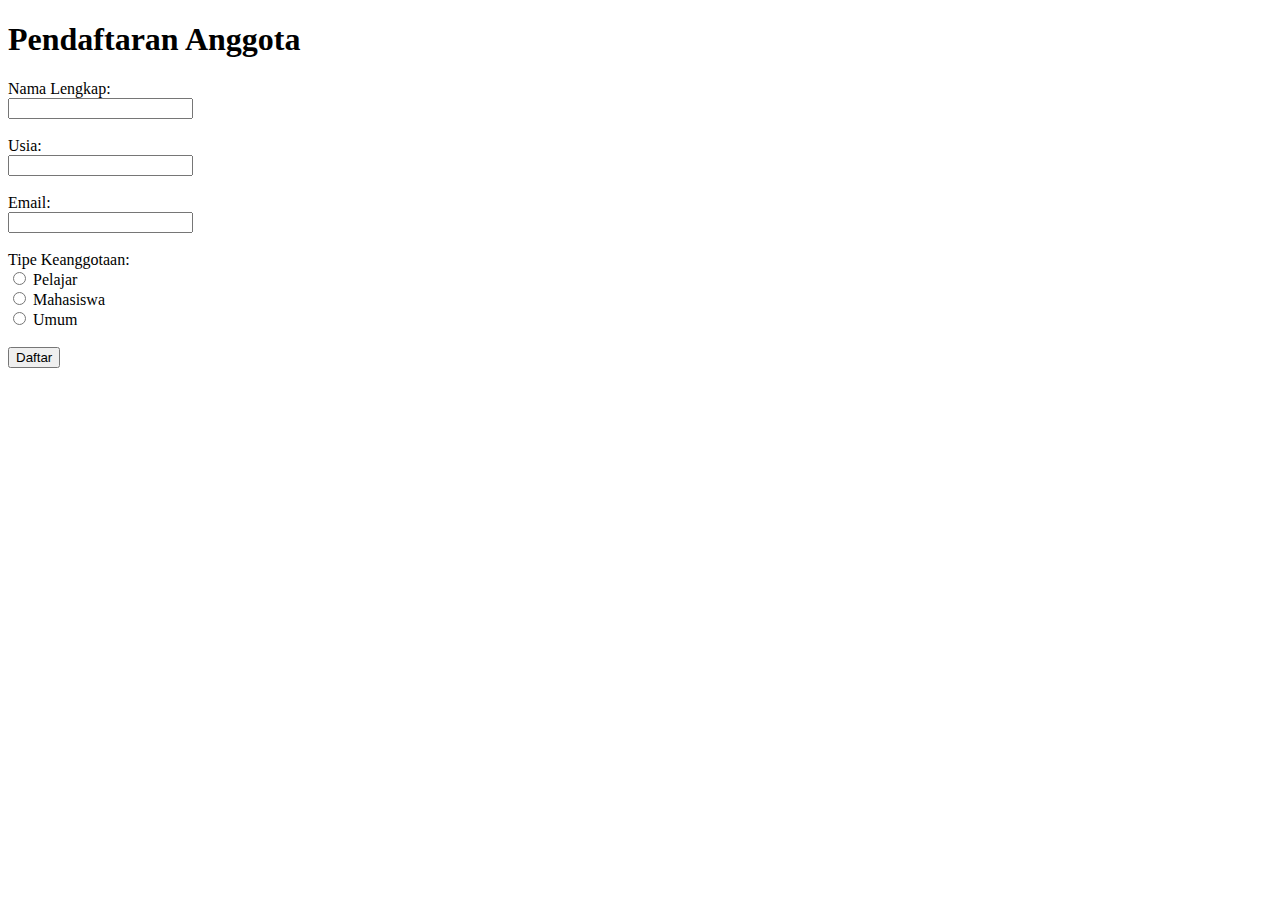
<file: formpost.html>
<!DOCTYPE html>
<html lang="id">
<head>
  <meta charset="UTF-8">
  <title>Form Pendaftaran Anggota</title>
</head>
<body>
  <h1>Pendaftaran Anggota</h1>
  <form action="proses-daftar.php" method="POST">
    <label for="nama">Nama Lengkap:</label><br>
    <input type="text" name="nama" id="nama" required><br><br>

    <label for="usia">Usia:</label><br>
    <input type="number" name="usia" id="usia" min="1" required><br><br>

    <label for="email">Email:</label><br>
    <input type="email" name="email" id="email" required><br><br>

    <label>Tipe Keanggotaan:</label><br>
    <input type="radio" name="tipe" value="Pelajar" required> Pelajar<br>
    <input type="radio" name="tipe" value="Mahasiswa" required> Mahasiswa<br>
    <input type="radio" name="tipe" value="Umum" required> Umum<br><br>

    <button type="submit">Daftar</button>
  </form>
</body>
</html>
</file>
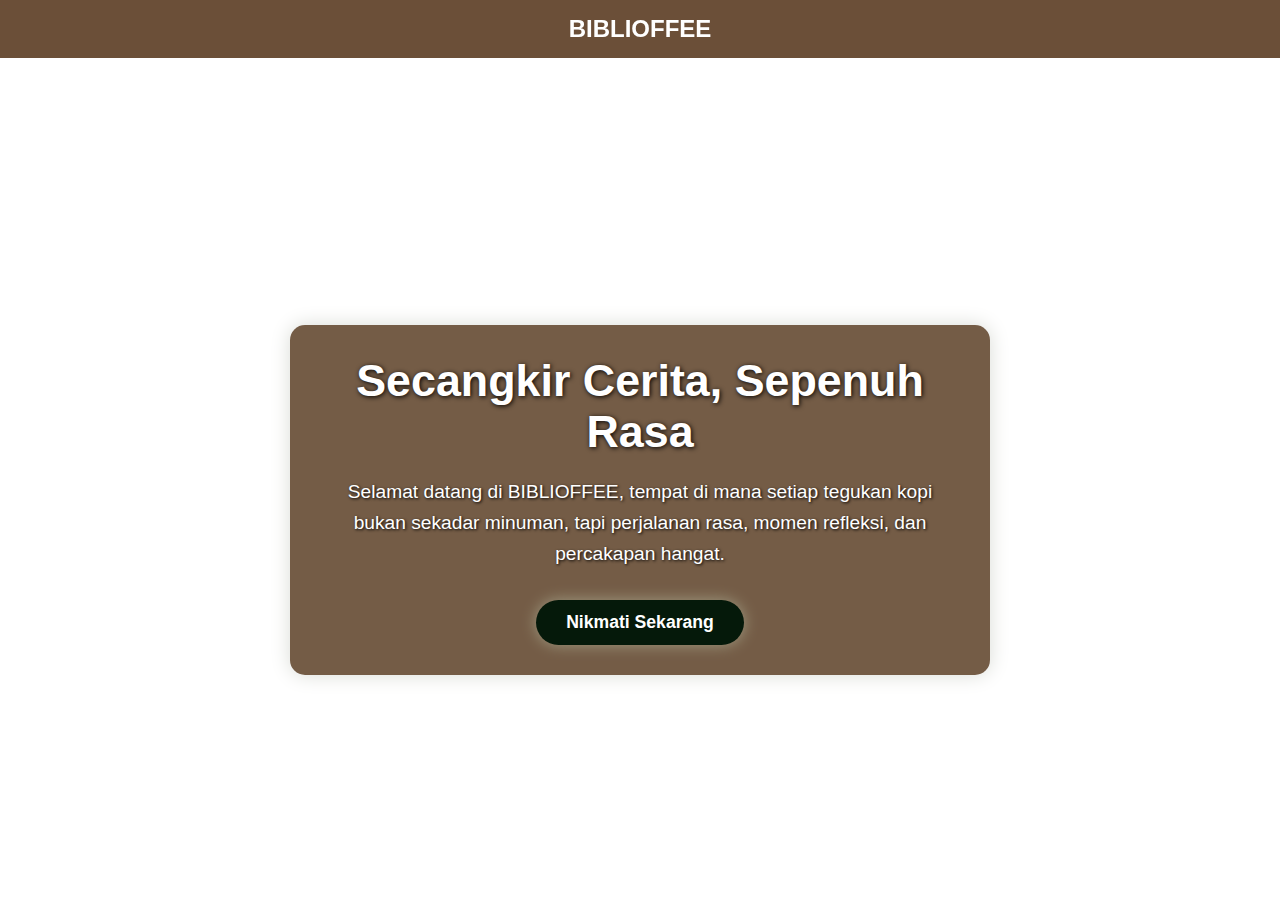
<file: home.html>
<!DOCTYPE html>
<html lang="en">
<head>
  <meta charset="UTF-8" />
  <meta name="viewport" content="width=device-width, initial-scale=1" />
  <title>Digitalcodehub - Home</title>
  <link rel="stylesheet" href="https://cdnjs.cloudflare.com/ajax/libs/font-awesome/5.15.3/css/all.min.css"/>
  <link href="https://fonts.cdnfonts.com/css/poppins" rel="stylesheet"/>
  <style>
    * {
      margin: 0;
      padding: 0;
      box-sizing: border-box;
      font-family: 'Poppins', sans-serif;
    }
    body {
      background-image: url('https://i.imgur.com/icF4fdD.jpeg');
      background-size: cover;
      color: #fff;
      min-height: 100vh;
      display: flex;
      flex-direction: column;
      justify-content: center;
      align-items: center;
      padding: 20px;
      text-align: center;
    }
    header {
      position: fixed;
      top: 0; left: 0; right: 0;
      background-color: rgba(70, 35, 6, 0.8);
      padding: 15px 30px;
      font-weight: bold;
      font-size: 1.5rem;
      color: #fff;
      user-select: none;
      z-index: 100;
    }
    main {
      max-width: 700px;
      background-color: rgba(70, 38, 8, 0.75);
      padding: 30px;
      border-radius: 15px;
      box-shadow: 0 0 20px #d9dbd5;
      margin-top: 100px;
    }
    h1 {
      margin-bottom: 20px;
      font-size: 2.8rem;
      text-shadow: 1px 1px 5px #000;
    }
    p {
      font-size: 1.2rem;
      line-height: 1.6;
      text-shadow: 1px 1px 3px #000;
    }
    .btn-login {
      margin-top: 30px;
      background-color: #05190A;
      color: #fff;
      padding: 12px 30px;
      font-size: 1.1rem;
      border: none;
      border-radius: 50px;
      cursor: pointer;
      font-weight: 600;
      box-shadow: 0 0 15px #a09b82;
      transition: background-color 0.3s ease;
      text-decoration: none;
      display: inline-block;
    }
    .btn-login:hover {
      background-color: #88cad6;
    }
</style>
</head>
<body>
  <header>BIBLIOFFEE</header>
  <main>
  <h1>Secangkir Cerita, Sepenuh Rasa</h1>
  <p>
    Selamat datang di BIBLIOFFEE, tempat di mana setiap tegukan kopi bukan sekadar minuman, tapi perjalanan rasa, momen refleksi, dan percakapan hangat.  
  </p>
  <a href="login.html?popup=login" class="btn-login">Nikmati Sekarang</a>
  </main>
</body>
</html>
</file>
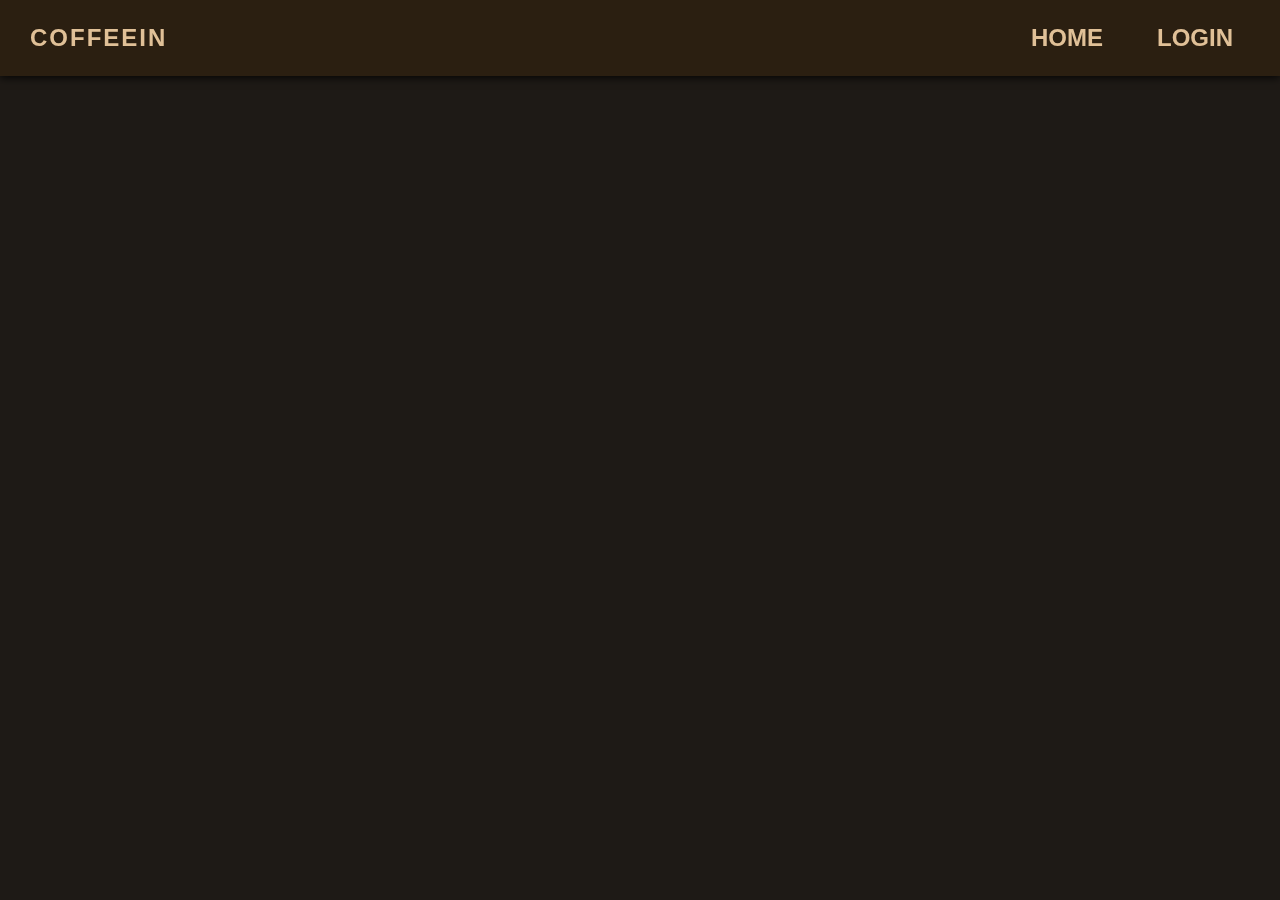
<file: home2.html>
<!DOCTYPE html>
<html lang="id">
<head>
  <meta charset="UTF-8" />
  <meta name="viewport" content="width=device-width, initial-scale=1" />
  <title>COFFEEIN - Home</title>
  <link rel="stylesheet" href="https://cdnjs.cloudflare.com/ajax/libs/font-awesome/5.15.3/css/all.min.css"/>
  <link href="https://fonts.cdnfonts.com/css/poppins" rel="stylesheet"/>
  <style>
    * {
      margin: 0;
      padding: 0;
      box-sizing: border-box;
      font-family: 'Poppins', sans-serif;
    }
    body {
      background: #1e1a16; /* gelap coklat */
      color: #e0c097; /* coklat muda */
      min-height: 100vh;
      display: flex;
      flex-direction: column;
      justify-content: center;
      align-items: center;
      padding: 20px;
      text-align: center;
      background-image: url('https://images.unsplash.com/photo-1509042239860-f550ce710b93?auto=format&fit=crop&w=1470&q=80');
      background-size: cover;
      background-position: center;
      background-repeat: no-repeat;
      background-blend-mode: multiply;
    }
    header {
      position: fixed;
      top: 0; left: 0; right: 0;
      background-color: rgba(44, 32, 17, 0.95);
      padding: 15px 30px;
      font-weight: bold;
      font-size: 1.5rem;
      color: #e0c097;
      user-select: none;
      z-index: 100;
      box-shadow: 0 2px 8px rgba(0, 0, 0, 0.8);
      display: flex;
      justify-content: space-between;
      align-items: center;
    }
    header .logo {
      user-select: none;
      letter-spacing: 2px;
    }
    header nav {
      display: flex;
      gap: 20px;
    }
    header nav a {
      color: #e0c097;
      text-decoration: none;
      font-weight: 600;
      text-transform: uppercase;
      padding: 7px 15px;
      border: 2px solid transparent;
      border-radius: 6px;
      transition: all 0.3s ease;
    }
    header nav a:hover {
      background-color: #7b5734;
      border-color: #e0c097;
      box-shadow: 0 0 8px #e0c097;
    }
    main {
      max-width: 700px;
      background-color: rgba(44, 32, 17, 0.85);
      padding: 30px;
      border-radius: 15px;
      box-shadow: 0 0 20px #7b5734;
      margin-top: 100px;

      opacity: 0;
      transform: translateY(30px);
      animation: fadeSlideUp 0.8s forwards ease-out;
    }
    @keyframes fadeSlideUp {
      to {
        opacity: 1;
        transform: translateY(0);
      }
    }
    h1 {
      margin-bottom: 20px;
      font-size: 2.8rem;
      text-shadow: 1px 1px 3px #000;
    }
    p {
      font-size: 1.2rem;
      line-height: 1.6;
      text-shadow: 1px 1px 2px #000;
      color: #d9b382;
    }
    .btn-login {
      margin-top: 30px;
      background-color: #7b5734;
      color: #fff;
      padding: 12px 30px;
      font-size: 1.1rem;
      border: none;
      border-radius: 50px;
      cursor: pointer;
      font-weight: 600;
      box-shadow: 0 0 15px #7b5734;
      transition: background-color 0.3s ease, box-shadow 0.3s ease, transform 0.2s ease;
      text-decoration: none;
      display: inline-block;
    }
    .btn-login:hover,
    .btn-login:focus {
      background-color: #5a3e24;
      box-shadow: 0 0 20px #d9b382;
      outline: none;
      transform: translateY(-2px);
    }
  </style>
</head>
<body>
  <header>
    <div class="logo">COFFEEIN</div>
    <nav>
      <a href="home.html" class="active">Home</a>
      <a href="login.html?popup=login">Login</a>
    </nav>
  </header>
  <main>
    <h1>Selamat Datang di Coffeein!</h1>
    <p>
      Halo Sobat Kopi! Lagi pengen ngopi enak? <br/>
      Di sini tempatnya, kopi keren siap ngisi harimu. <br/>
      Pesan gampang, langsung nyeruput tanpa ribet. <br/>
      Ngopi santai, biar vibes kamu makin chill!
    </p>
  </main>
</body>
</html>
</file>
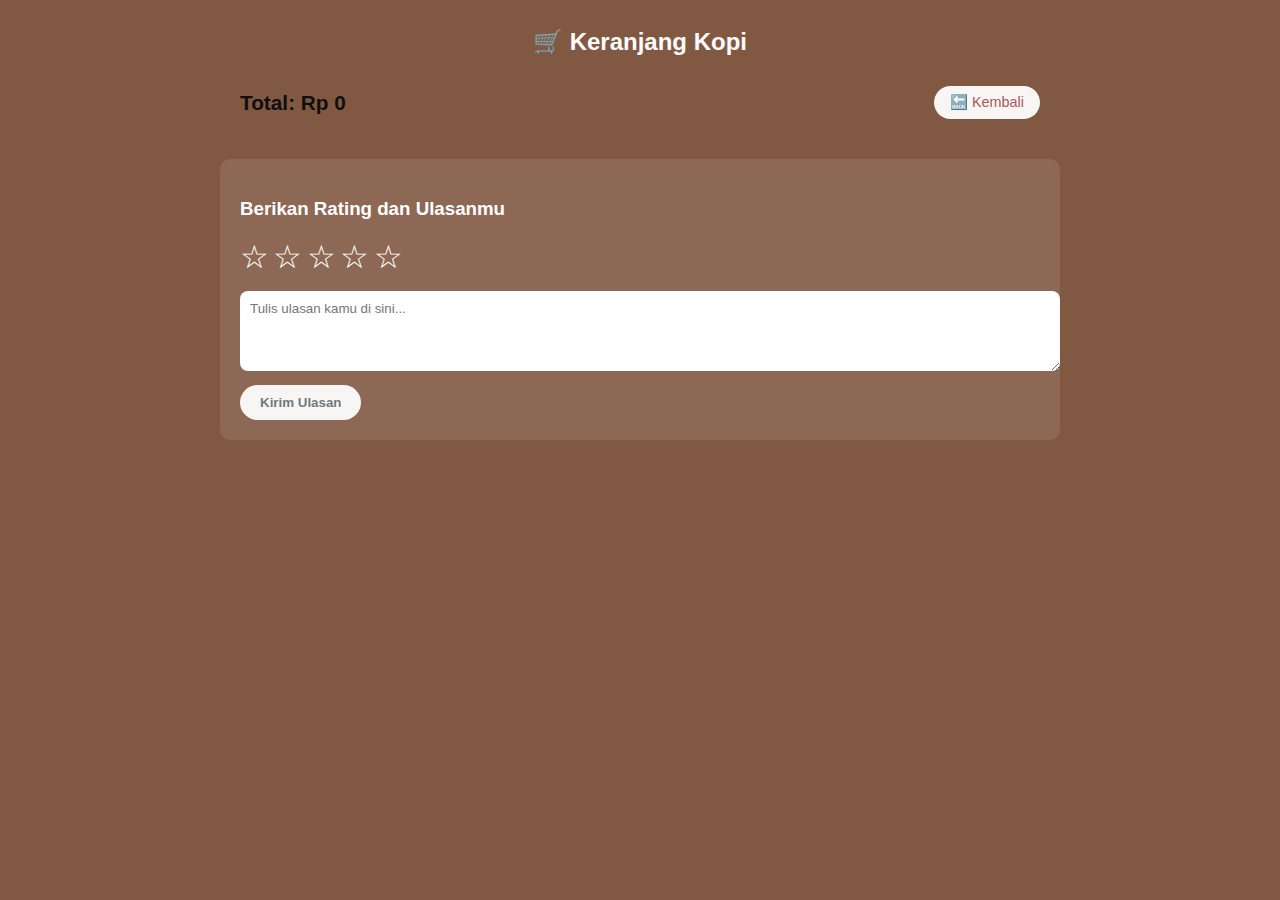
<file: keranjang.html>
<!DOCTYPE html>
<html lang="id">
<head>
  <meta charset="UTF-8" />
  <meta name="viewport" content="width=device-width, initial-scale=1" />
  <title>Keranjang Kopi</title>
  <link href="https://fonts.cdnfonts.com/css/poppins" rel="stylesheet" />
  <style>
    body {
      background: #815942;
      color: #fff;
      font-family: 'Poppins', sans-serif;
      padding: 20px;
    }
    header {
      font-size: 1.5rem;
      font-weight: bold;
      margin-bottom: 30px;
      text-align: center;
      color: #fdfcfc;
    }
    .cart-list {
      max-width: 800px;
      margin: 0 auto;
    }
    .cart-item {
      display: flex;
      align-items: center;
      justify-content: space-between;
      background: rgba(255,255,255,0.05);
      border-radius: 10px;
      margin-bottom: 15px;
      padding: 15px;
      box-shadow: 0 0 10px #284d63;
    }
    .cart-item img {
      width: 80px;
      height: 80px;
      object-fit: cover;
      border-radius: 8px;
      margin-right: 15px;
    }
    .item-info {
      flex-grow: 1;
    }
    .item-info h3 {
      font-size: 1.2rem;
      color: #fffdfd;
    }
    .item-info .price {
      color: #0f0f0f;
      margin-top: 5px;
    }
    .remove-btn {
      background: transparent;
      border: none;
      color: red;
      font-size: 1.3rem;
      cursor: pointer;
    }
    .footer-bar {
      display: flex;
      justify-content: space-between;
      align-items: center;
      margin-top: 20px;
      max-width: 800px;
      margin-left: auto;
      margin-right: auto;
    }
    .total {
      font-size: 1.3rem;
      font-weight: bold;
      color: #0f0f0f;
    }
    .back-btn {
      background-color: #f8f6f5;
      color: rgb(175, 85, 85);
      padding: 8px 16px;
      border: none;
      border-radius: 30px;
      cursor: pointer;
      font-size: 0.9rem;
      text-decoration: none;
    }
    .toast {
      position: fixed;
      bottom: 20px;
      right: 20px;
      background: #e74c3c;
      color: white;
      padding: 10px 20px;
      border-radius: 6px;
      opacity: 0;
      transition: all 0.4s ease;
      z-index: 999;
    }
    .toast.show {
      opacity: 1;
      bottom: 40px;
    }

    /* Tambahan untuk rating & ulasan */
    #reviewSection {
      max-width: 800px;
      margin: 40px auto 20px;
      background: rgba(255,255,255,0.1);
      padding: 20px;
      border-radius: 10px;
      color: #fff;
    }
    #rating .star {
      font-size: 2rem;
      cursor: pointer;
    }
    #reviewText {
      width: 100%;
      margin-top: 15px;
      border-radius: 8px;
      padding: 10px;
      border: none;
      resize: vertical;
      font-family: 'Poppins', sans-serif;
    }
    #submitReview {
      margin-top: 10px;
      padding: 10px 20px;
      border: none;
      background: #f8f6f5;
      color: #6f7a7e;
      border-radius: 30px;
      cursor: pointer;
      font-weight: bold;
    }
  </style>
</head>
<body>
  <header>🛒 Keranjang Kopi</header>

  <div class="cart-list" id="cartList"></div>

  <div class="footer-bar">
    <div class="total" id="totalHarga">Total: Rp 0</div>
    <button class="back-btn" onclick="window.history.back()">🔙 Kembali</button>
  </div>

  <!-- Rating & Ulasan -->
  <div id="reviewSection">
    <h3>Berikan Rating dan Ulasanmu</h3>
    <div id="rating">
      <span class="star" data-value="1">☆</span>
      <span class="star" data-value="2">☆</span>
      <span class="star" data-value="3">☆</span>
      <span class="star" data-value="4">☆</span>
      <span class="star" data-value="5">☆</span>
    </div>
    <textarea id="reviewText" rows="4" placeholder="Tulis ulasan kamu di sini..."></textarea>
    <button id="submitReview">Kirim Ulasan</button>
  </div>

  <div class="toast" id="toast">Item dihapus dari keranjang</div>

  <script>
    const cartKey = 'kopiCart';
    const cartList = document.getElementById('cartList');
    const totalHarga = document.getElementById('totalHarga');
    const toast = document.getElementById('toast');

    function showToast(message) {
      toast.textContent = message;
      toast.classList.add('show');
      setTimeout(() => toast.classList.remove('show'), 2000);
    }

    function loadCart() {
      const cart = JSON.parse(localStorage.getItem(cartKey)) || [];
      cartList.innerHTML = '';
      let total = 0;

      cart.forEach((item, index) => {
        total += item.price;

        const div = document.createElement('div');
        div.className = 'cart-item';
        div.innerHTML = `
          <img src="${item.img}" alt="${item.name}">
          <div class="item-info">
            <h3>${item.name}</h3>
            <div class="price">Rp ${item.price.toLocaleString('id-ID')}</div>
          </div>
          <button class="remove-btn" title="Hapus item">🗑️</button>
        `;

        div.querySelector('.remove-btn').addEventListener('click', () => {
          cart.splice(index, 1);
          localStorage.setItem(cartKey, JSON.stringify(cart));
          loadCart();
          showToast(`${item.name} dihapus dari keranjang`);
        });

        cartList.appendChild(div);
      });

      totalHarga.textContent = `Total: Rp ${total.toLocaleString('id-ID')}`;
    }

    document.addEventListener('DOMContentLoaded', loadCart);

    // Rating dan ulasan
    const stars = document.querySelectorAll('#rating .star');
    const reviewText = document.getElementById('reviewText');
    const submitBtn = document.getElementById('submitReview');
    let selectedRating = 0;

    stars.forEach(star => {
      star.addEventListener('mouseenter', () => {
        const val = star.getAttribute('data-value');
        highlightStars(val);
      });
      star.addEventListener('mouseleave', () => {
        highlightStars(selectedRating);
      });
      star.addEventListener('click', () => {
        selectedRating = star.getAttribute('data-value');
        highlightStars(selectedRating);
      });
    });

    function highlightStars(rating) {
      stars.forEach(s => {
        if (s.getAttribute('data-value') <= rating) {
          s.textContent = '⭐';
          s.style.color = 'gold';
        } else {
          s.textContent = '☆';
          s.style.color = '#ccc';
        }
      });
    }

    submitBtn.addEventListener('click', () => {
      if (selectedRating == 0) {
        alert('Pilih dulu rating bintangnya ya!');
        return;
      }
      if (reviewText.value.trim() === '') {
        alert('Tulis dulu ulasan kamu ya!');
        return;
      }

      alert(`Terima kasih atas rating ${selectedRating} bintang dan ulasan:\n"${reviewText.value.trim()}"`);
      selectedRating = 0;
      highlightStars(0);
      reviewText.value = '';
    });
  </script>
</body>
</html>
</file>
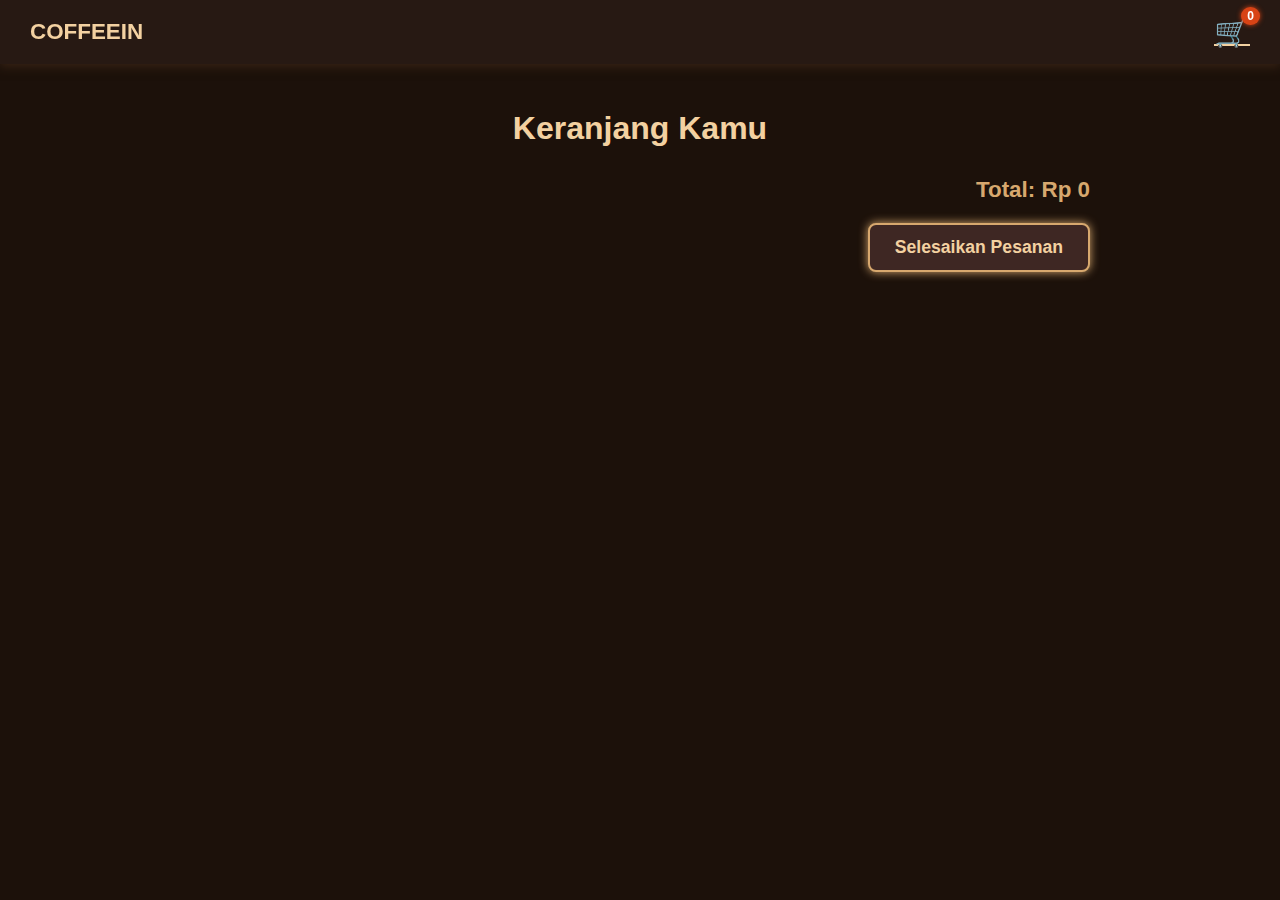
<file: keranjang2.html>
<!DOCTYPE html>
<html lang="id">
<head>
  <meta charset="UTF-8" />
  <meta name="viewport" content="width=device-width, initial-scale=1" />
  <title>Keranjang Kopi</title>
  <link href="https://fonts.cdnfonts.com/css/poppins" rel="stylesheet" />
  <style>
    * {
      margin: 0;
      padding: 0;
      box-sizing: border-box;
      font-family: 'Poppins', sans-serif;
    }

    body {
      background: #1C110A;
      color: #f3d1a1;
      min-height: 100vh;
      padding: 20px;
      overflow-x: hidden;
    }

    header {
      background-color: rgba(40, 26, 20, 0.95);
      padding: 15px 30px;
      display: flex;
      justify-content: space-between;
      align-items: center;
      user-select: none;
      position: fixed;
      top: 0;
      left: 0;
      right: 0;
      z-index: 100;
      font-weight: bold;
      font-size: 1.4rem;
      color: #f3d1a1;
      box-shadow: 0 2px 10px rgba(80, 50, 30, 0.6);
    }

    .cart-icon {
      position: relative;
      cursor: pointer;
      font-size: 1.8rem;
      color: #f3d1a1;
      transition: transform 0.3s ease;
    }

    .cart-count {
      position: absolute;
      top: -8px;
      right: -10px;
      background: #D84315;
      color: white;
      border-radius: 50%;
      font-size: 0.75rem;
      padding: 2px 6px;
      font-weight: bold;
      box-shadow: 0 0 5px #D84315;
    }

    main {
      margin-top: 90px;
      max-width: 900px;
      margin-left: auto;
      margin-right: auto;
    }

    .cart-list {
      margin-top: 20px;
    }

    .cart-item {
      display: flex;
      align-items: center;
      justify-content: space-between;
      background: rgba(255, 255, 255, 0.05);
      border-radius: 12px;
      margin-bottom: 20px;
      padding: 15px;
      box-shadow: 0 0 12px rgba(83, 52, 32, 0.3);
      position: relative;
    }

    .cart-item img {
      width: 80px;
      height: 80px;
      object-fit: cover;
      border-radius: 10px;
      margin-right: 20px;
      box-shadow: 0 0 8px rgba(215, 168, 110, 0.4);
    }

    .item-info {
      flex-grow: 1;
    }

    .item-info h3 {
      font-size: 1.2rem;
      margin-bottom: 6px;
      color: #f3d1a1;
    }

    .item-info .price {
      color: #D7A86E;
      font-weight: 600;
    }

    .remove-btn {
      background: transparent;
      border: none;
      color: #e57373;
      font-size: 1.5rem;
      cursor: pointer;
    }

    .remove-btn:hover {
      transform: scale(1.3);
      color: #ff4c4c;
    }

    .total {
      text-align: right;
      font-size: 1.4rem;
      font-weight: bold;
      color: #D7A86E;
      margin-top: 30px;
    }

    .checkout-btn {
      background-color: #3E2723;
      color: #f3d1a1;
      padding: 12px 25px;
      font-size: 1.1rem;
      border: 2px solid #D7A86E;
      border-radius: 8px;
      cursor: pointer;
      float: right;
      margin-top: 20px;
      font-weight: bold;
      box-shadow: 0 0 10px #D7A86E;
      transition: background-color 0.3s ease, transform 0.2s ease;
    }

    .checkout-btn:hover {
      background-color: #D7A86E;
      color: #3E2723;
      transform: scale(1.05);
    }

    .toast {
      position: fixed;
      bottom: 20px;
      right: 20px;
      background: #4E342E;
      color: #f3d1a1;
      padding: 12px 25px;
      border-radius: 8px;
      opacity: 0;
      transform: translateY(20px);
      transition: opacity 0.4s ease, transform 0.4s ease;
      z-index: 999;
      font-weight: 600;
      box-shadow: 0 0 12px rgba(255, 244, 230, 0.2);
    }

    .toast.show {
      opacity: 1;
      transform: translateY(0);
    }
  </style>
</head>
<body>
  <header>
    <div>COFFEEIN</div>
    <a href="keranjang.html" class="cart-icon" id="cartIcon" aria-label="Keranjang">
      🛒 <span class="cart-count" id="cartCount" aria-live="polite">0</span>
    </a>
  </header>

  <main>
    <h1 style="text-align:center; font-size: 2rem; margin-bottom: 30px;">Keranjang Kamu</h1>
    <div class="cart-list" id="cartList" aria-live="polite"></div>
    <div class="total" id="totalHarga">Total: Rp 0</div>
    <button class="checkout-btn" onclick="selesaikanPesanan()">Selesaikan Pesanan</button>
  </main>

  <div class="toast" id="toast" role="alert" aria-atomic="true">Item dihapus dari keranjang</div>

  <script>
    const cartKey = 'kopiCart';
    const cartList = document.getElementById('cartList');
    const totalHarga = document.getElementById('totalHarga');
    const cartCount = document.getElementById('cartCount');
    const toast = document.getElementById('toast');

    function showToast(message) {
      toast.textContent = message;
      toast.classList.add('show');
      setTimeout(() => toast.classList.remove('show'), 2000);
    }

    function loadCart() {
      const cart = JSON.parse(localStorage.getItem(cartKey)) || [];
      cartList.innerHTML = '';
      cartCount.textContent = cart.length;
      let total = 0;

      cart.forEach((item, index) => {
        total += item.price;

        const div = document.createElement('div');
        div.className = 'cart-item';
        div.innerHTML = `
          <img src="${item.img}" alt="${item.name}" />
          <div class="item-info">
            <h3>${item.name}</h3>
            <div class="price">Rp ${item.price.toLocaleString('id-ID')}</div>
          </div>
          <button class="remove-btn" title="Hapus item" aria-label="Hapus ${item.name}">🗑️</button>
        `;

        const removeBtn = div.querySelector('.remove-btn');
        removeBtn.addEventListener('click', () => {
          const updatedCart = JSON.parse(localStorage.getItem(cartKey)) || [];
          updatedCart.splice(index, 1);
          localStorage.setItem(cartKey, JSON.stringify(updatedCart));
          loadCart();
          showToast(`${item.name} dihapus dari keranjang`);
        });

        cartList.appendChild(div);
      });

      totalHarga.textContent = `Total: Rp ${total.toLocaleString('id-ID')}`;
    }

    function selesaikanPesanan() {
      localStorage.removeItem(cartKey);
      window.location.href = 'thanks.html';
    }

    document.addEventListener('DOMContentLoaded', loadCart);
  </script>
</body>
</html>
</file>
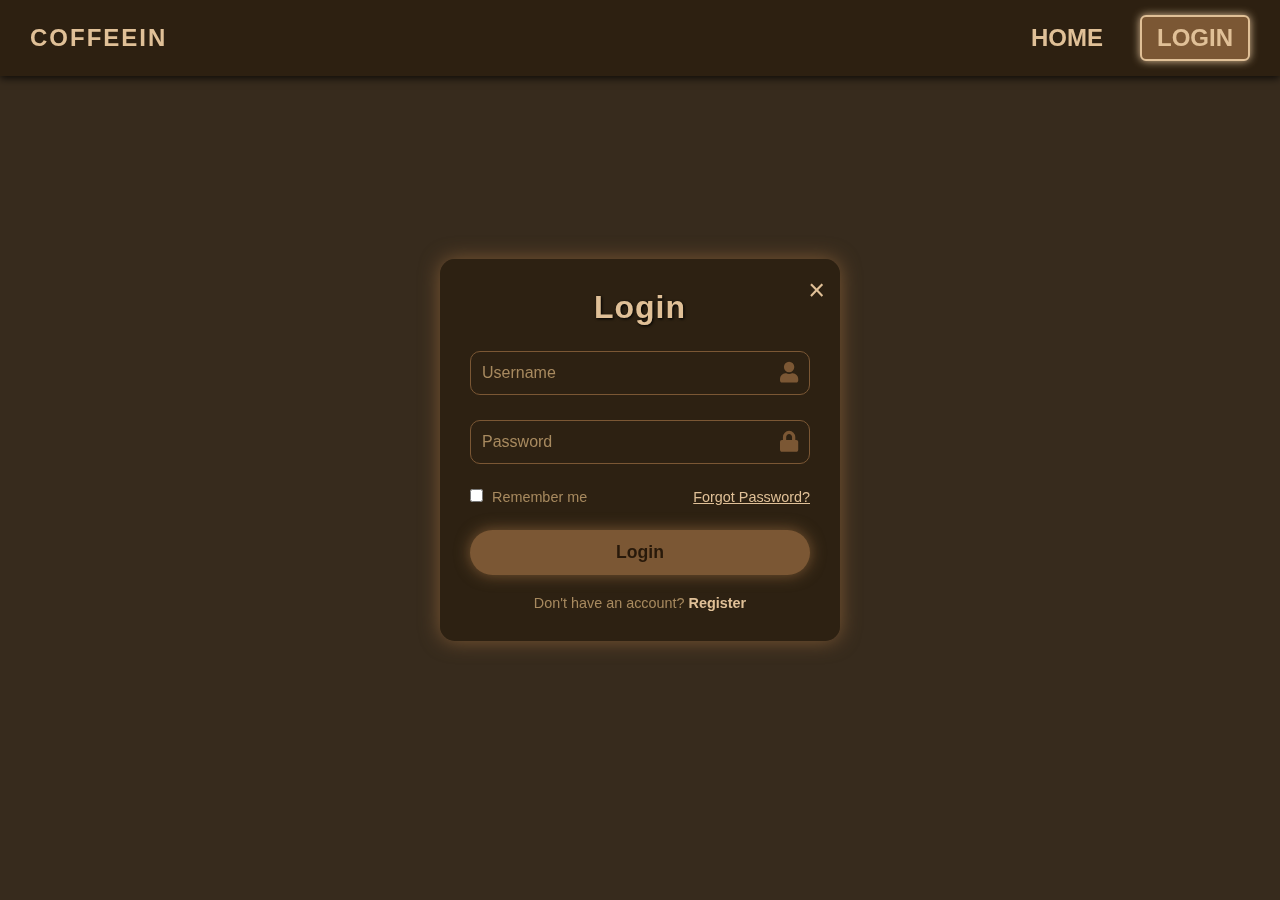
<file: login2.html>
<!DOCTYPE html>
<html lang="id" >
<head>
  <meta charset="UTF-8" />
  <meta name="viewport" content="width=device-width, initial-scale=1" />
  <title>COFFEEIN - Login/Register</title>
  <link href="https://fonts.cdnfonts.com/css/poppins" rel="stylesheet" />
  <link
    rel="stylesheet"
    href="https://cdnjs.cloudflare.com/ajax/libs/font-awesome/5.15.3/css/all.min.css"
  />
  <style>
    * {
      margin: 0;
      padding: 0;
      box-sizing: border-box;
      font-family: 'Poppins', sans-serif;
    }

    body {
      background-image: url('https://images.unsplash.com/photo-1509042239860-f550ce710b93?auto=format&fit=crop&w=1470&q=80');
      background-size: cover;
      background-position: center;
      min-height: 100vh;
      overflow-x: hidden;
      color: #e0c097;
      display: flex;
      flex-direction: column;
      align-items: center;
      text-align: center;
      padding: 20px;
      background-blend-mode: multiply;
      background-repeat: no-repeat;
    }

    /* overlay gelap coklat seperti halaman home */
    body::before {
      content: "";
      position: fixed;
      top: 0; left: 0; right: 0; bottom: 0;
      background: rgba(44, 32, 17, 0.95);
      z-index: -1;
    }

    header {
      position: fixed;
      top: 0; left: 0; right: 0;
      background-color: rgba(44, 32, 17, 0.95);
      padding: 15px 30px;
      font-weight: bold;
      font-size: 1.5rem;
      color: #e0c097;
      user-select: none;
      z-index: 100;
      box-shadow: 0 2px 8px rgba(0, 0, 0, 0.8);
      display: flex;
      justify-content: space-between;
      align-items: center;
    }

    header .logo {
      user-select: none;
      letter-spacing: 2px;
    }

    header nav {
      display: flex;
      gap: 20px;
    }

    header nav a {
      color: #e0c097;
      text-decoration: none;
      font-weight: 600;
      text-transform: uppercase;
      padding: 7px 15px;
      border: 2px solid transparent;
      border-radius: 6px;
      transition: all 0.3s ease;
    }

    header nav a:hover,
    header nav a.active {
      background-color: #7b5734;
      border-color: #e0c097;
      box-shadow: 0 0 8px #e0c097;
    }

    /* popup login/register box */
    .cover_box {
      position: fixed;
      top: 50%;
      left: 50%;
      width: 400px;
      max-width: 90vw;
      background: rgba(44, 32, 17, 0.85);
      border-radius: 15px;
      box-shadow: 0 0 20px #7b5734;
      padding: 30px;
      transform: translate(-50%, -50%) scale(0.8);
      opacity: 0;
      pointer-events: none;
      transition: transform 0.4s ease, opacity 0.4s ease;
      z-index: 1000;
      color: #e0c097;
    }

    .cover_box.active-popup {
      opacity: 1;
      transform: translate(-50%, -50%) scale(1);
      pointer-events: auto;
    }

    .icon-close {
      position: absolute;
      top: 15px;
      right: 15px;
      font-size: 1.8em;
      color: #e0c097;
      cursor: pointer;
      user-select: none;
      background: transparent;
      border-radius: 50%;
      transition: color 0.3s ease;
    }
    .icon-close:hover {
      color: #7b5734;
    }

    .form-box {
      font-weight: 600;
      color: #e0c097;
    }

    .form-box h2 {
      font-size: 2rem;
      margin-bottom: 25px;
      letter-spacing: 1px;
      text-shadow: 1px 1px 3px #000;
    }

    .input-box {
      position: relative;
      width: 100%;
      margin-bottom: 25px;
    }

    .input-box input {
      width: 100%;
      padding: 12px 40px 12px 12px;
      background: transparent;
      border: 1.8px solid #7b5734;
      border-radius: 10px;
      color: #e0c097;
      font-size: 1rem;
      font-weight: 600;
      outline: none;
      transition: border-color 0.3s ease;
    }
    .input-box input:focus {
      border-color: #e0c097;
    }
    .input-box label {
      position: absolute;
      top: 50%;
      left: 12px;
      transform: translateY(-50%);
      color: #a88a5f;
      pointer-events: none;
      transition: 0.3s ease;
      font-weight: 500;
    }
    .input-box input:focus + label,
    .input-box input:valid + label {
      top: -10px;
      font-size: 0.85rem;
      color: #e0c097;
    }

    .input-box .icon {
      position: absolute;
      right: 12px;
      top: 50%;
      transform: translateY(-50%);
      color: #7b5734;
      font-size: 1.3rem;
    }

    .remember-forgot {
      display: flex;
      justify-content: space-between;
      font-size: 0.9rem;
      font-weight: 500;
      color: #a88a5f;
      margin-bottom: 25px;
    }

    .remember-forgot label input {
      accent-color: #e0c097;
      margin-right: 5px;
      cursor: pointer;
    }

    .remember-forgot a {
      color: #e0c097;
      text-decoration: underline;
      cursor: pointer;
      transition: color 0.3s ease;
    }
    .remember-forgot a:hover {
      color: #7b5734;
      text-decoration: none;
    }

    .btn {
      width: 100%;
      padding: 12px 0;
      font-size: 1.1rem;
      font-weight: 700;
      color: #28190a;
      background-color: #7b5734;
      border: none;
      border-radius: 50px;
      cursor: pointer;
      box-shadow: 0 0 15px #7b5734;
      transition: background-color 0.3s ease, box-shadow 0.3s ease;
    }
    .btn:hover,
    .btn:focus {
      background-color: #5a3e24;
      box-shadow: 0 0 20px #d9b382;
      outline: none;
    }

    .login-register {
      margin-top: 20px;
      font-weight: 500;
      font-size: 0.9rem;
      color: #a88a5f;
    }

    .login-register a {
      color: #e0c097;
      text-decoration: none;
      font-weight: 600;
      cursor: pointer;
      transition: color 0.3s ease;
    }
    .login-register a:hover {
      color: #7b5734;
      text-decoration: underline;
    }

    @media (max-width: 480px) {
      .cover_box {
        width: 90vw;
        padding: 20px;
      }
      header {
        padding: 15px 20px;
        font-size: 1.2rem;
      }
    }
  </style>
</head>
<body>
  <header>
    <div class="logo">COFFEEIN</div>
    <nav>
      <a href="home.html">Home</a>
      <a href="login.html" class="active">Login</a>
    </nav>
  </header>

  <div class="cover_box active-popup">
    <div id="closeBtn" class="icon-close">&times;</div>

    <div class="form-box login">
      <h2>Login</h2>
      <form>
        <div class="input-box">
          <input type="text" required />
          <label>Username</label>
          <i class="fas fa-user icon"></i>
        </div>
        <div class="input-box">
          <input type="password" required />
          <label>Password</label>
          <i class="fas fa-lock icon"></i>
        </div>
        <div class="remember-forgot">
          <label><input type="checkbox" /> Remember me</label>
          <a href="#">Forgot Password?</a>
        </div>
        <button type="submit" class="btn">Login</button>
        <div class="login-register">
          <p>
            Don't have an account? <a href="#" id="toRegister">Register</a>
          </p>
        </div>
      </form>
    </div>

    <div class="form-box register">
      <h2>Register</h2>
      <form>
        <div class="input-box">
          <input type="text" required />
          <label>Username</label>
          <i class="fas fa-user icon"></i>
        </div>
        <div class="input-box">
          <input type="email" required />
          <label>Email</label>
          <i class="fas fa-envelope icon"></i>
        </div>
        <div class="input-box">
          <input type="password" required />
          <label>Password</label>
          <i class="fas fa-lock icon"></i>
        </div>
        <div class="input-box">
          <input type="password" required />
          <label>Confirm Password</label>
          <i class="fas fa-lock icon"></i>
        </div>
        <button type="submit" class="btn">Register</button>
        <div class="login-register">
          <p>
            Already have an account? <a href="#" id="toLogin">Login</a>
          </p>
        </div>
      </form>
    </div>
  </div>

  <script>
    const coverBox = document.querySelector('.cover_box');
    const loginBtn = document.querySelector('.btnLogin-popup');
    const closeBtn = document.getElementById('closeBtn');

    const loginForm = document.querySelector('.form-box.login');
    const registerForm = document.querySelector('.form-box.register');
    const toRegister = document.getElementById('toRegister');
    const toLogin = document.getElementById('toLogin');

    closeBtn.addEventListener('click', () => {
      coverBox.classList.remove('active-popup');
    });

    toRegister.addEventListener('click', (e) => {
      e.preventDefault();
      loginForm.style.display = 'none';
      registerForm.style.display = 'block';
    });

    toLogin.addEventListener('click', (e) => {
      e.preventDefault();
      registerForm.style.display = 'none';
      loginForm.style.display = 'block';
    });

    // Initialize
    registerForm.style.display = 'none';
    loginForm.style.display = 'block';
  </script>
</body>
</html>
</file>
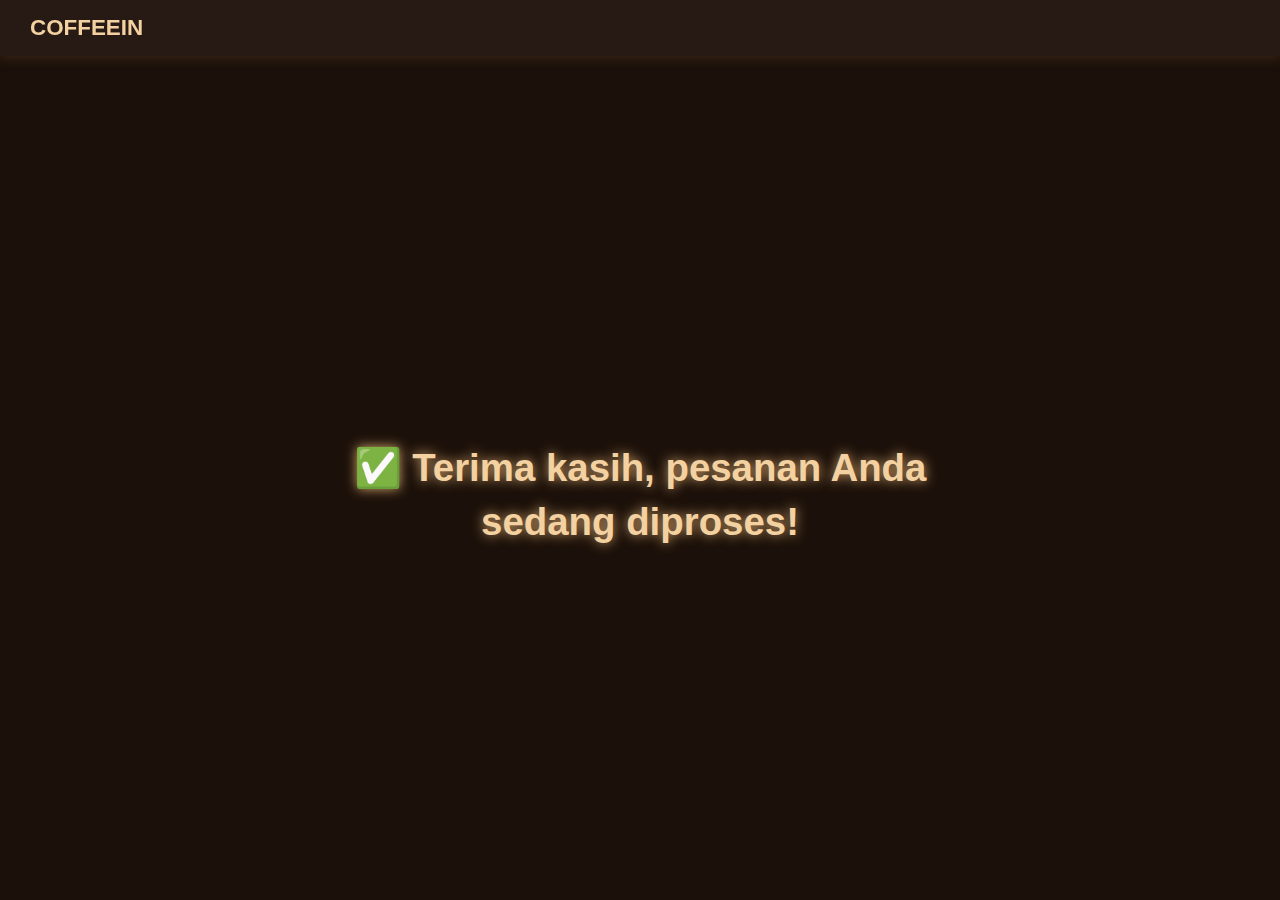
<file: thanks2.html>
<!DOCTYPE html>
<html lang="id">
<head>
  <meta charset="UTF-8" />
  <title>Pesanan Diproses</title>
  <link href="https://fonts.cdnfonts.com/css/poppins" rel="stylesheet" />
  <style>
    * {
      margin: 0; padding: 0; box-sizing: border-box; font-family: 'Poppins', sans-serif;
    }
    body {
      background-color: #1C110A;
      color: #f3d1a1;
      display: flex;
      justify-content: center;
      align-items: center;
      height: 100vh;
      text-align: center;
      padding: 20px;
      overflow-x: hidden;
      user-select: none;
      animation: fadeScaleIn 0.7s ease forwards;
      flex-direction: column;
    }
    header {
      background-color: rgba(40, 26, 20, 0.95);
      padding: 15px 30px;
      display: flex;
      justify-content: space-between;
      align-items: center;
      user-select: none;
      position: fixed;
      top: 0;
      left: 0;
      right: 0;
      z-index: 100;
      font-weight: bold;
      font-size: 1.4rem;
      color: #f3d1a1;
      box-shadow: 0 2px 10px rgba(80, 50, 30, 0.6);
    }
    main {
      margin-top: 90px;
      max-width: 600px;
    }
    h1 {
      font-size: 2.4rem;
      line-height: 1.4;
      text-shadow: 0 0 12px #D7A86E;
      color: #f3d1a1;
    }
    @keyframes fadeScaleIn {
      0% {
        opacity: 0;
        transform: scale(0.8);
      }
      100% {
        opacity: 1;
        transform: scale(1);
      }
    }
  </style>
</head>
<body>
  <header>COFFEEIN</header>
  <main>
    <h1>✅ Terima kasih, pesanan Anda sedang diproses!</h1>
  </main>
</body>
</html>
</file>
